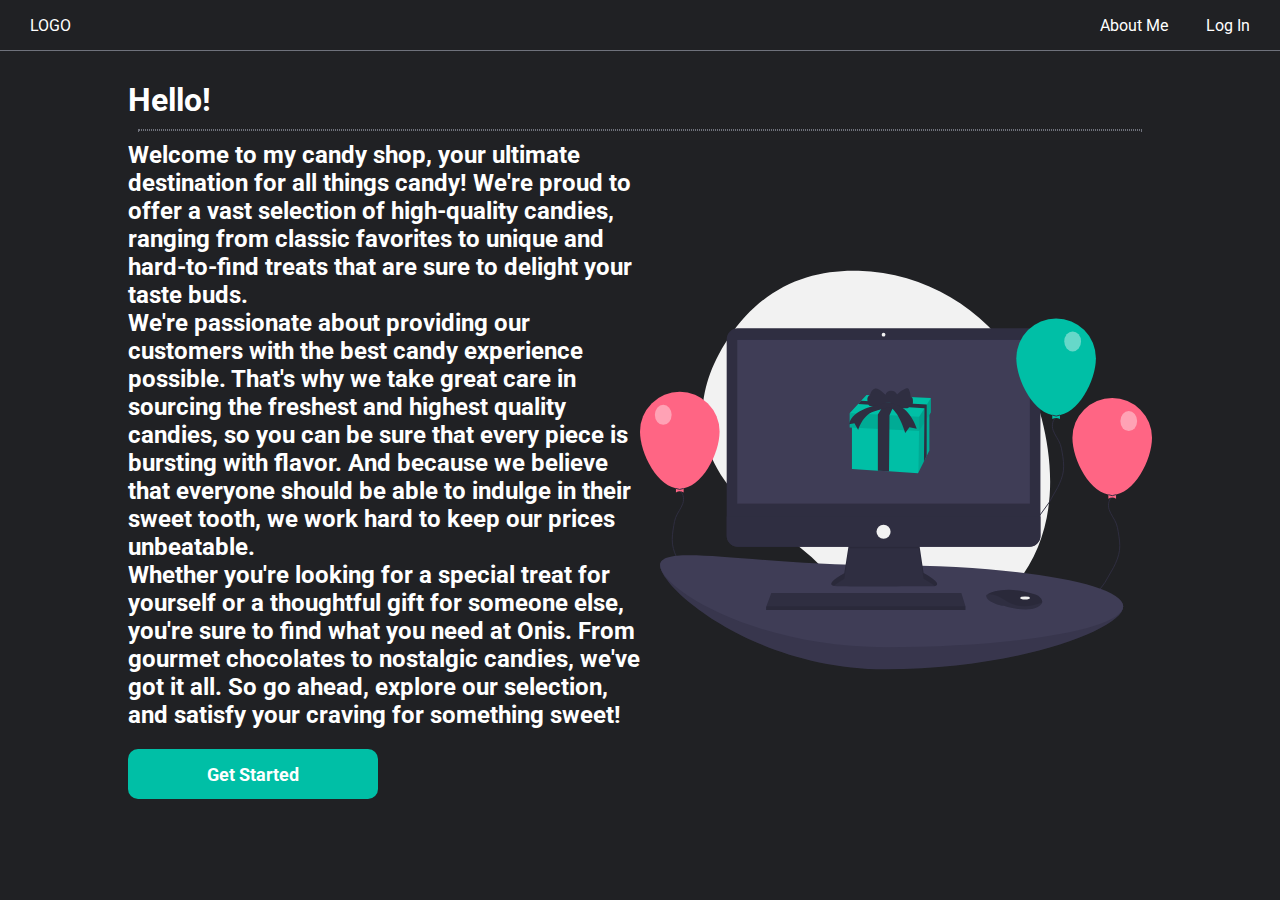
<file: index.html>
<!DOCTYPE html>
<html lang="en">
  <head>
    <meta charset="UTF-8" />
    <meta http-equiv="X-UA-Compatible" content="IE=edge" />
    <meta name="viewport" content="width=device-width, initial-scale=1.0" />
    <title>Document</title>
    <link rel="stylesheet" href="index.css" />
    <link rel="stylesheet" href="header.css" />
  </head>
  <body>
    <header>
      <a>LOGO</a>
      <div class="HeaderDiv">
        <a class="h3" href="https://onisintro.web.app/"
          >About Me</a
        >
        <a class="h3" href="login.html">Log In</a>
      </div>
    </header>

    <div class="content">
      <h1>Hello!</h1>
      <hr />
      <div class="introwithpic">
        <h2 class="intro">
          Welcome to my candy shop, your ultimate destination for all things
          candy! We're proud to offer a vast selection of high-quality candies,
          ranging from classic favorites to unique and hard-to-find treats that
          are sure to delight your taste buds.
          <br />
          We're passionate about providing our customers with the best candy
          experience possible. That's why we take great care in sourcing the
          freshest and highest quality candies, so you can be sure that every
          piece is bursting with flavor. And because we believe that everyone
          should be able to indulge in their sweet tooth, we work hard to keep
          our prices unbeatable.
          <br />
          Whether you're looking for a special treat for yourself or a
          thoughtful gift for someone else, you're sure to find what you need at
          Onis. From gourmet chocolates to nostalgic candies, we've got it all.
          So go ahead, explore our selection, and satisfy your craving for
          something sweet!
          <br />
          <div class="getstartedbox">
            <a href="login.html" class="getstarted">Get Started</a>
          </div>
        </h2>
        <img class="intropic" src="images/intro.svg" alt="" />
      </div>
    </div>
  </body>
</html>
</file>
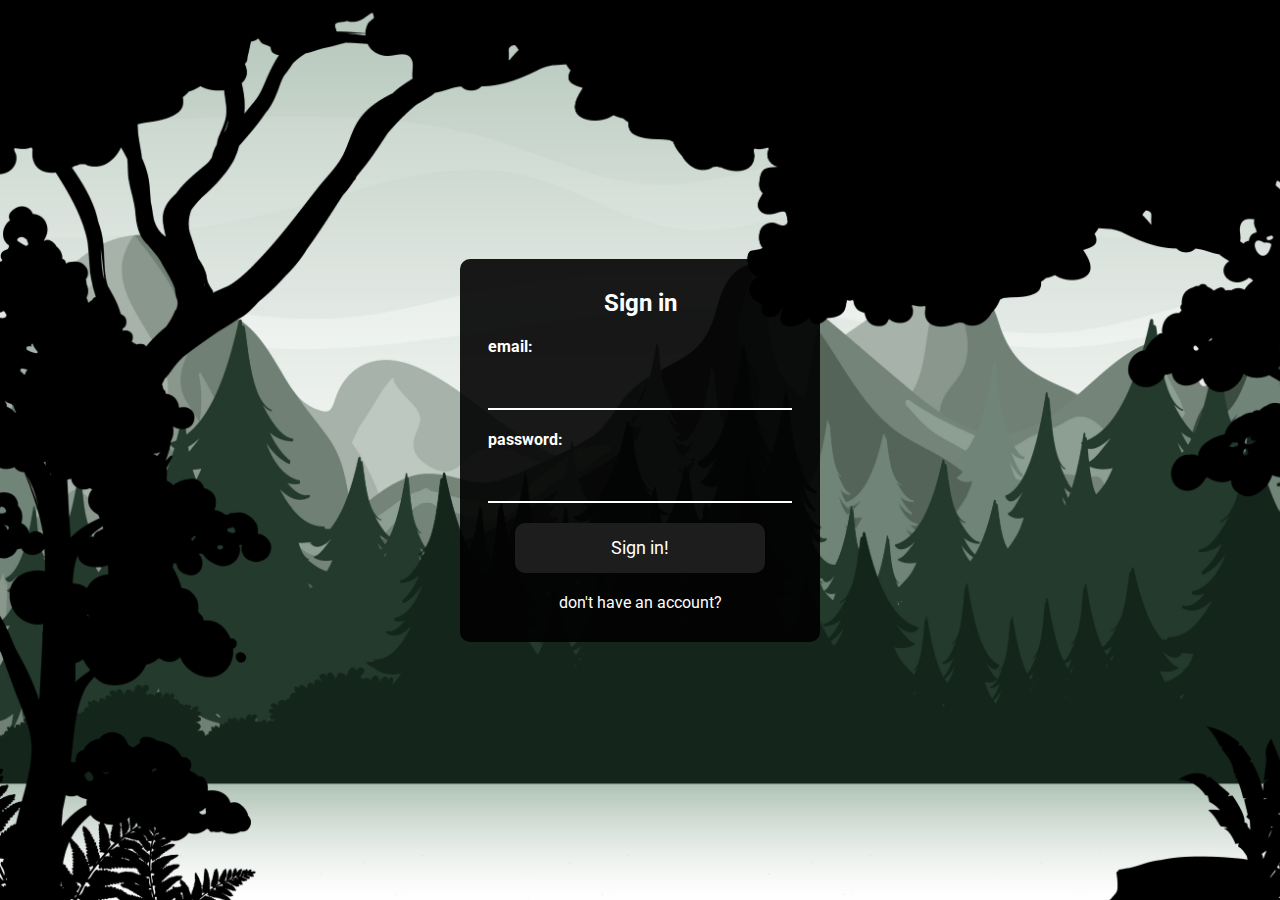
<file: login.html>
<!DOCTYPE html>
<html lang="en">
  <head>
    <meta charset="UTF-8" />
    <meta http-equiv="X-UA-Compatible" content="IE=edge" />
    <meta name="viewport" content="width=device-width, initial-scale=1.0" />
    <title>login</title>
    <link rel="stylesheet" href="signup.css" />
    <link rel="stylesheet" href="header.css">
  </head>
  <body>
    <body>
    <div class="signup">
      <h2>Sign in</h2>
        <div>
          <h4>email:</h4>
          <input type="email" id="email" />
        </div>
        <div>
          <h4>password:</h4>
          <input type="text" id="pass" />
        </div>
      <button onclick="login()">Sign in!</button>
      <a href="./signup.html">don't have an account?</a>
    </div>

    <script src="./mind.js"></script>
  </body>
</html>
</file>
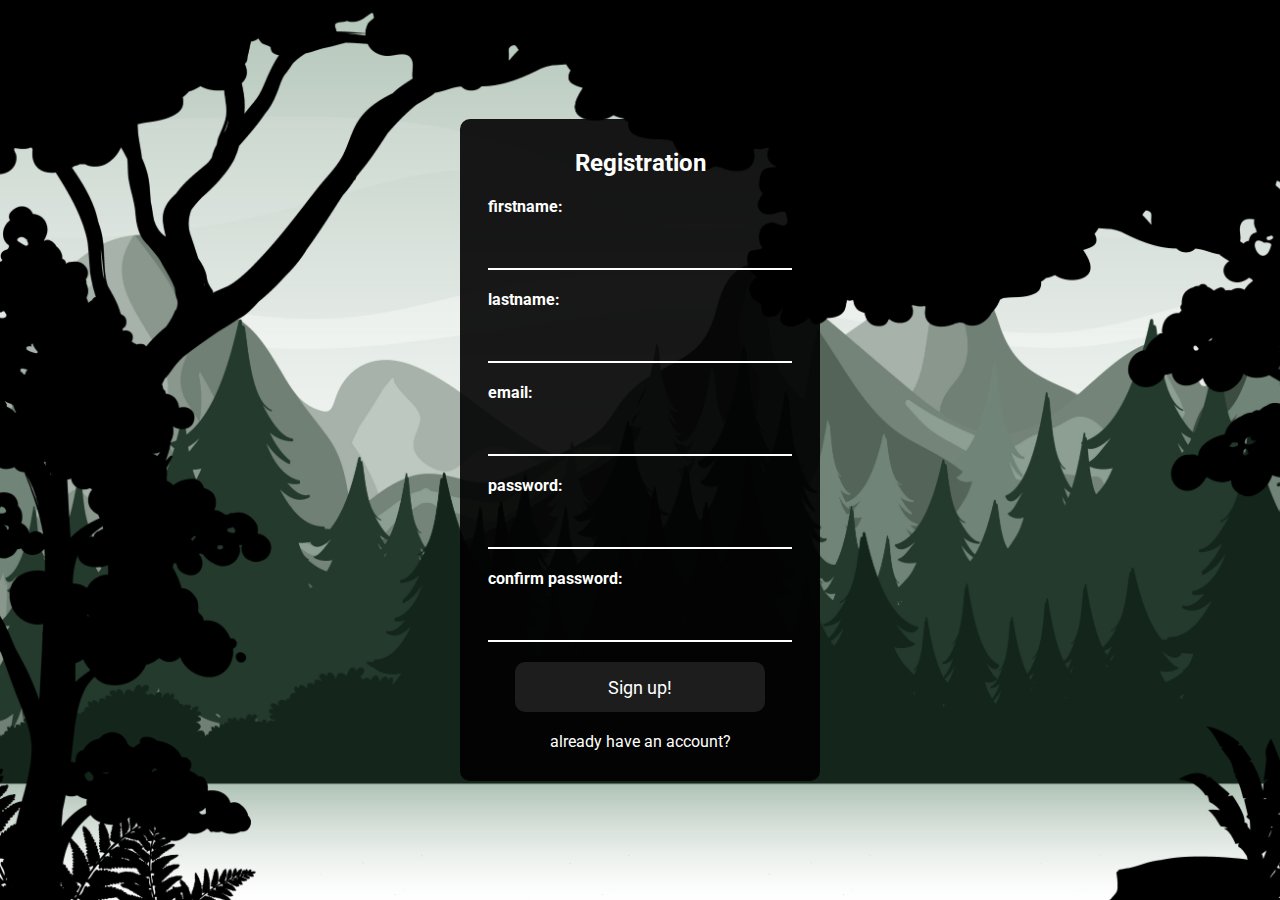
<file: signup.html>
<!DOCTYPE html>
<html lang="en">
  <head>
    <meta charset="UTF-8" />
    <meta http-equiv="X-UA-Compatible" content="IE=edge" />
    <meta name="viewport" content="width=device-width, initial-scale=1.0" />
    <title>make your account</title>
    <link rel="stylesheet" href="signup.css" />
    <link rel="stylesheet" href="header.css">
  </head>
  <body>
    <body>
    <div class="signup">
      <h2>Registration</h2>
      <div>
        <h4>firstname:</h4>
        <input type="text" id="firstname" />
      </div>
      <div>
        <h4>lastname:</h4>
        <input type="text" id="lastname" />
      </div>
      <div>
        <h4>email:</h4>
        <input type="email" id="email" />
      </div>
      <div>
        <h4>password:</h4>
        <input type="text" id="passOne" />
      </div>
      <div>
        <h4>confirm password:</h4>
        <input type="text" id="passTwo" />
      </div>
      <button onclick="signup()">Sign up!</button>
      <a href="./login.html">already have an account?</a>
    </div>

    <script src="./mind.js"></script>
  </body>
</html>
</file>
<file: index.css>
.content {
  padding-top: 30px;
  padding-left: 10%;
  padding-right: 10%;
  width: 80%;
}
hr {
  margin: 10px;
  border: #6f727c dotted 1px;
}
.intro {
  width: 50%;
}
.introwithpic {
  display: flex;
}
.intropic {
  width: 50%;
}
.getstartedbox {
  background-color: #00bfa6;
  border-radius: 10px;
  width: 250px;
  height: 50px;
  font-size: large;
  margin-top: 20px;
  display: flex;
  justify-content: center;
  align-items: center;
}
.getstarted {
  font-size: large;
}

@media only screen and (max-width: 1200px) {
  header {
    padding-left: 10px;
    padding-right: 10px;
  }
  .intro {
    font-size: medium;
  }
  .getstarted {
    width: 150px;
    height: 50px;
  }
}
@media only screen and (max-width: 700px) {
  .intro {
    font-size: x-small;
  }
  .getstarted {
    width: 100px;
    height: 30px;
    font-size: medium;
  }
}
@media only screen and (max-width: 400px) {
  .intro {
    font-size: xx-small;
  }
}
</file>
<file: header.css>
@import url("https://fonts.googleapis.com/css2?family=Roboto:ital,wght@0,100;0,300;0,400;0,500;0,700;0,900;1,100;1,300;1,400;1,500;1,700;1,900&display=swap");
* {
  font-family: "Roboto", sans-serif;
  margin: 0;
  color: white;
}
body {
  background-color: #202124;
}
a {
  text-decoration: none;
}

header {
  background-color: #202124;
  height: 50px;
  border-bottom: solid #6f727c 1px;
  display: flex;
  align-items: center;
  padding-left: 30px;
  padding-right: 30px;
  justify-content: space-between;
}
.HeaderDiv {
  display: flex;
  width: 150px;
  justify-content: space-between;
}

@media only screen and (max-width: 1200px) {
  header {
    padding-left: 10px;
    padding-right: 10px;
  }
}
</file>
<file: signup.css>
* {
  margin: 0;
}
body {
  height: 100vh;
  display: flex;
  justify-content: center;
  align-items: center;
  background-image: url("./images/forest.jpg");
  background-size: cover;
}
.signup {
  background-color: rgb(61, 61, 61);
  padding: 30px;
  width: 300px;
  display: flex;
  flex-direction: column;
  align-items: center;
  border-radius: 10px;
  background: rgba(0, 0, 0, 0.9);
  transition: cubic-bezier(0.5, -0.37, 0.42, 1.32) 0.2s;
}
h2 {
  margin-bottom: 20px;
}
input {
  margin-bottom: 20px;
  margin-top: 20px;
  height: 30px;
  width: 300px;
  background-color: transparent;
  border: 0;
  border-bottom: 2px white solid;
  font-size: large;
  transition: cubic-bezier(0.5, -0.37, 0.42, 1.32) 0.2s;
}
input:focus {
  outline: none;
  transform: scale(1.1);
}
a {
  margin-top: 20px;
}
button {
  background-color: #1d1d1d;
  border-radius: 10px;
  width: 250px;
  height: 50px;
  font-size: large;
  display: flex;
  justify-content: center;
  align-items: center;
  border: 0;
  transition: cubic-bezier(0.5, -0.37, 0.42, 1.32) 0.2s;
}
button:hover {
  transform: scale(1.2);
  background-color: #292929;
  color: rgb(131, 255, 187);
}

@media screen and (max-width: 400px) {
  .signup {
    width: 200px;
  }
  input {
    width: 200px;
  }
  button {
    width: 150px;
  }
}
</file>
